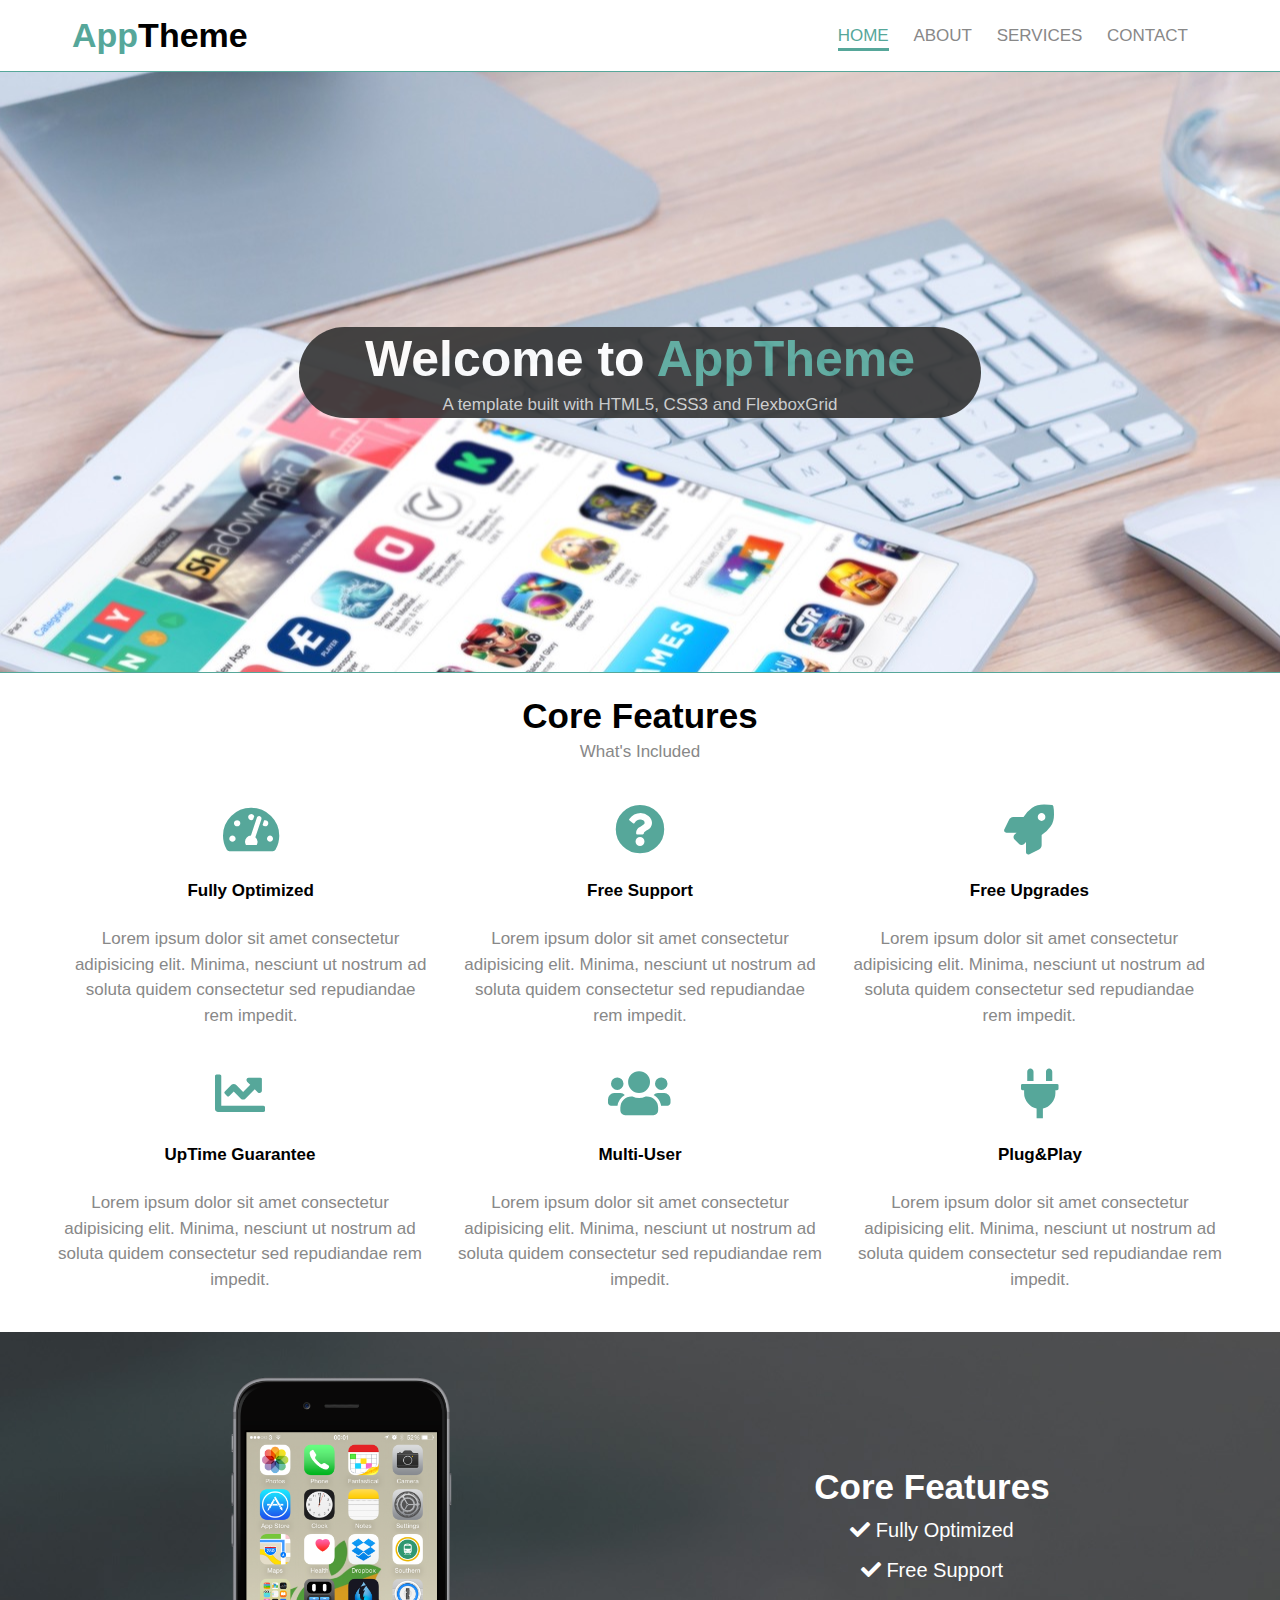
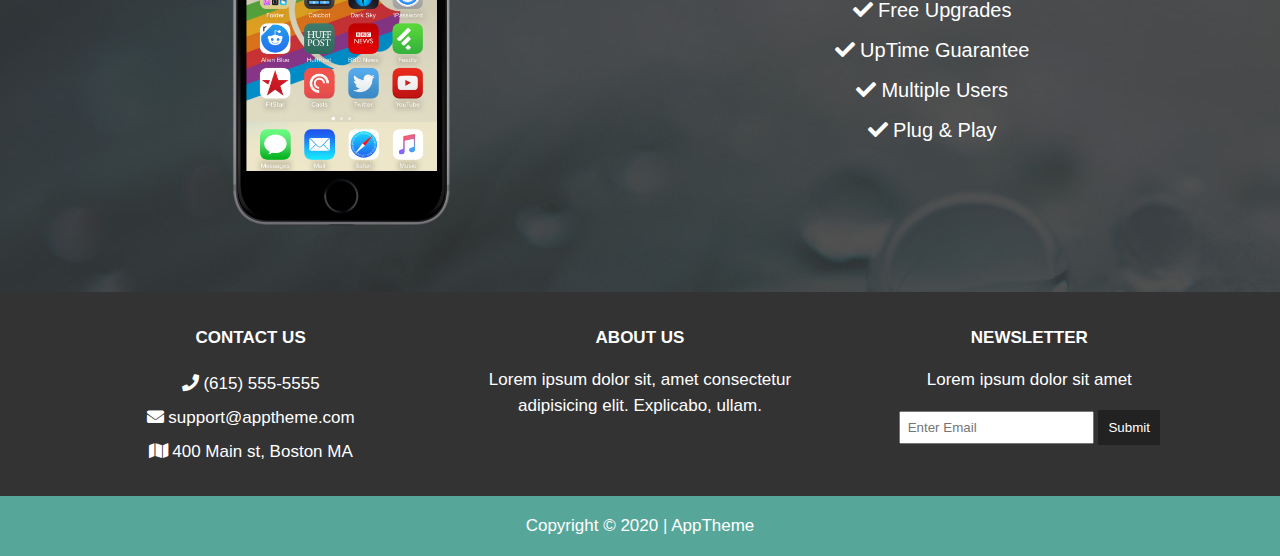
<file: index.html>
<!DOCTYPE html>
<html lang="en">

<head>
    <meta charset="UTF-8">
    <meta name="viewport" content="width=device-width, initial-scale=1.0">
    <title>AppTheme</title>
    <link rel="stylesheet" href="./css/flexboxgrid.css">
    <link rel="stylesheet" href="./css/all.css"> <!-- font awesome styles-->
    <link rel="stylesheet" href="./css/style.css">
</head>

<body>
    <!-- HEADER  -->
    <header id="main-header">
        <div class="container">
            <div class="row end-sm end-md end-lg center-xs middle-xs middle-sm middle-md middle-lg">
                <div class="col-xs-12 col-sm-2 col-md-2 col-lg-2">
                    <h1><span class="primary-text">App</span>Theme</h1>
                </div>
                <div class="col-xs-12 col-sm-10 col-md-10 col-lg-10">
                    <nav id="navbar">
                        <ul>
                            <li class="current"><a href="index.html">Home</a></li>
                            <li><a href="about.html">About</a></li>
                            <li><a href="services.html">Services</a></li>
                            <li><a href="contact.html">Contact</a></li>
                        </ul>
                    </nav>
                </div>
            </div>
        </div>
    </header>

    <!-- SHOWCASE -->
    <section id="showcase">
        <div class="container">
            <div class="row center-xs center-sm center-md center-lg middle-xs middle-sm middle-md middle-lg">
                <div class="col-xs-10 col-sm-10 col-md-10 col-lg-7 showcase-content">
                    <h1>Welcome to <span class="primary-text">AppTheme</span></h1>
                    <p>A template built with HTML5, CSS3 and FlexboxGrid</p>
                </div>
            </div>
        </div>
    </section>

    <!-- FEATURES -->
    <section id="features">
        <div class="container">
            <div class="row center-xs center-sm center-md center-lg">
                <div class="col-xs-12 col-sm-12 col-md-12 col-lg-12">
                    <h2>Core Features</h2>
                    <p>What's Included</p>
                    <!-- ICON Row -1 -->
                    <div class="row center-xs center-sm center-md center-lg">
                        <div class="col-xs-12 col-sm-4 col-md-4 col-lg-4">
                            <!-- <i class="fas fa-dashboard"></i><br> -->
                            <i class="fas fa-tachometer-alt"></i><br>
                            <h4>Fully Optimized</h4>
                            <p>Lorem ipsum dolor sit amet consectetur adipisicing elit. Minima, nesciunt ut nostrum ad
                                soluta quidem consectetur sed repudiandae rem impedit.</p>
                        </div>
                        <div class="col-xs-12 col-sm-4 col-md-4 col-lg-4">
                            <i class="fas fa-question-circle"></i>
                            <h4>Free Support</h4>
                            <p>Lorem ipsum dolor sit amet consectetur adipisicing elit. Minima, nesciunt ut nostrum ad
                                soluta quidem consectetur sed repudiandae rem impedit.</p>
                        </div>
                        <div class="col-xs-12 col-sm-4 col-md-4 col-lg-4">
                            <i class="fas fa-rocket"></i>
                            <h4>Free Upgrades</h4>
                            <p>Lorem ipsum dolor sit amet consectetur adipisicing elit. Minima, nesciunt ut nostrum ad
                                soluta quidem consectetur sed repudiandae rem impedit.</p>
                        </div>
                        <!-- ICON Row-2 -->
                        <div class="row center-xs center-sm center-md center-lg">
                            <div class="col-xs-12 col-sm-4 col-md-4 col-lg-4">
                                <i class="fas fa-chart-line"></i>
                                <h4>UpTime Guarantee</h4>
                                <p>Lorem ipsum dolor sit amet consectetur adipisicing elit. Minima, nesciunt ut nostrum
                                    ad soluta quidem consectetur sed repudiandae rem impedit.</p>
                            </div>
                            <div class="col-xs-12 col-sm-4 col-md-4 col-lg-4">
                                <i class="fas fa-users"></i>
                                <h4>Multi-User</h4>
                                <p>Lorem ipsum dolor sit amet consectetur adipisicing elit. Minima, nesciunt ut nostrum
                                    ad soluta quidem consectetur sed repudiandae rem impedit.</p>
                            </div>
                            <div class="col-xs-12 col-sm-4 col-md-4 col-lg-4">
                                <i class="fas fa-plug"></i>
                                <h4>Plug&Play</h4>
                                <p>Lorem ipsum dolor sit amet consectetur adipisicing elit. Minima, nesciunt ut nostrum
                                    ad soluta quidem consectetur sed repudiandae rem impedit.</p>
                            </div>
                        </div>
                    </div>
                </div>
            </div>
        </div>
    </section>

    <!-- INFO SECTION -->
    <section id="info">
        <div class="container">
            <div class="row center-xs center-sm center-md center-lg middle-xs middle-sm middle-md middle-lg">
                <div class="col-xs-12 col-sm-6 col-md-6 col-lg-6">
                    <img src="./images/iphone.png" alt="iphone">
                </div>
                <div class="col-xs-12 col-sm-6 col-md-6 col-lg-6">
                    <h2>Core Features</h2>
                    <li><i class="fas fa-check"></i> Fully Optimized</li>
                    <li><i class="fas fa-check"></i> Free Support</li>
                    <li><i class="fas fa-check"></i> Free Upgrades</li>
                    <li><i class="fas fa-check"></i> UpTime Guarantee</li>
                    <li><i class="fas fa-check"></i> Multiple Users</li>
                    <li><i class="fas fa-check"></i> Plug & Play</li>
                </div>
            </div>
        </div>
    </section>

    <!-- COMPANY -->
    <section id="company">
        <div class="container">
            <div class="row center-xs center-sm center-md center-lg">
                <div class="col-xs-12 col-sm-4 col-md-4 col-lg-4">
                    <h4>Contact US</h4>
                    <ul>
                        <li><i class="fas fa-phone"></i> (615) 555-5555</li>
                        <li><i class="fas fa-envelope"></i> support@apptheme.com</li>
                        <li><i class="fas fa-map"></i> 400 Main st, Boston MA</li>
                    </ul>
                </div>
                <div class="col-xs-12 col-sm-4 col-md-4 col-lg-4">
                    <h4>About Us</h4>
                    <p>Lorem ipsum dolor sit, amet consectetur adipisicing elit. Explicabo, ullam.</p>
                </div>
                <div class="col-xs-12 col-sm-4 col-md-4 col-lg-4">
                    <h4>Newsletter</h4>
                    <p>Lorem ipsum dolor sit amet</p>
                    <form>
                        <input type="email" name="email" placeholder="Enter Email">
                        <button type="submit" name="button">Submit</button>
                    </form>
                </div>
            </div>
        </div>
    </section>

    <!-- FOOTER -->
    <footer id="main-footer">
        <div class="container">
            <div class="row center-xs center-sm center-md center-lg">
                <div class="col-xs-12 col-sm-12 col-md-12 col-lg-12">
                    <p>Copyright &copy; 2020 | AppTheme</p>
                </div>
            </div>
        </div>
    </footer>
</body>

</html>
</file>
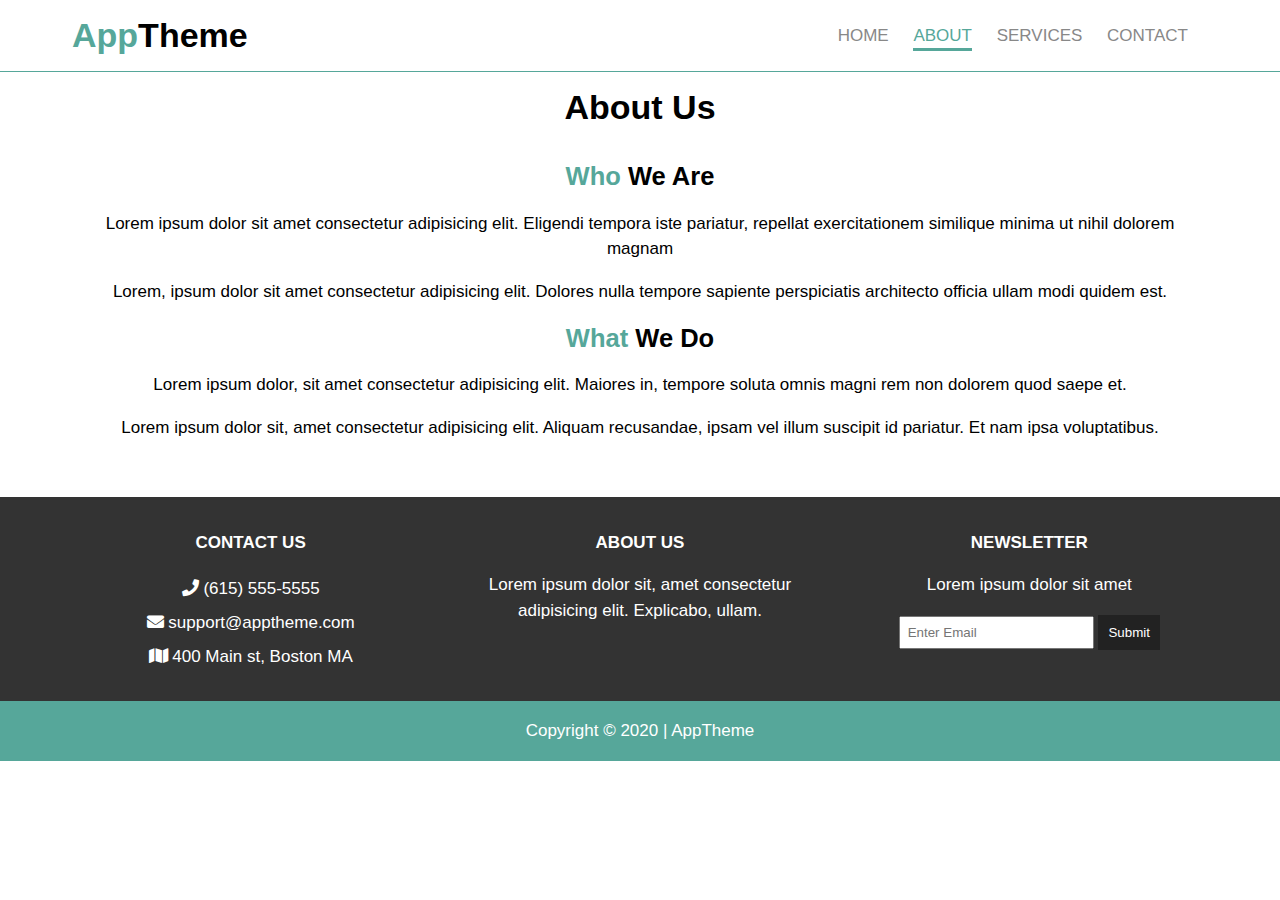
<file: about.html>
<!DOCTYPE html>
<html lang="en">

<head>
    <meta charset="UTF-8">
    <meta name="viewport" content="width=device-width, initial-scale=1.0">
    <title>AppTheme | About</title>
    <link rel="stylesheet" href="./css/flexboxgrid.css">
    <link rel="stylesheet" href="./css/all.css"> <!-- font awesome styles-->
    <link rel="stylesheet" href="./css/style.css">
</head>

<body>
    <!-- HEADER  -->
    <header id="main-header">
        <div class="container">
            <div class="row end-sm end-md end-lg middle-xs middle-sm middle-md middle-lg">
                <div class="col-xs-12 col-sm-2 col-md-2 col-lg-2">
                    <h1><span class="primary-text">App</span>Theme</h1>
                </div>
                <div class="col-xs-12 col-sm-10 col-md-10 col-lg-10">
                    <nav id="navbar">
                        <ul>
                            <li><a href="index.html">Home</a></li>
                            <li class="current"><a href="about.html">About</a></li>
                            <li><a href="services.html">Services</a></li>
                            <li><a href="contact.html">Contact</a></li>
                        </ul>
                    </nav>
                </div>
            </div>
        </div>
    </header>
  
   <!-- SUB HEADER -->
    <section id="subheader">
        <div class="container">
            <div class="row center-xs center-sm center-md center-lg">
                <div class="col-xs-12 col-sm-12 col-md-12 col-lg-12">
                    <h1>About Us</h1>
                </div>
            </div>
        </div>
    </section>

    <!-- MAIN PAGE -->
    <section id="page" class="about">
        <div class="container">
            <div class="row center-xs center-sm center-md center-lg">
                <div class="col-xs-12 col-sm-12 col-md-12 col-lg-12">
                    <h2><span class="primary-text">Who</span> We Are</h2>
                    <p>Lorem ipsum dolor sit amet consectetur adipisicing elit. Eligendi tempora iste pariatur, repellat exercitationem similique minima ut nihil dolorem magnam</p>
                    <p>Lorem, ipsum dolor sit amet consectetur adipisicing elit. Dolores nulla tempore sapiente perspiciatis architecto officia ullam modi quidem est.</p>
                    <h2><span class="primary-text">What</span> We Do</h2>
                    <p>Lorem ipsum dolor, sit amet consectetur adipisicing elit. Maiores in, tempore soluta omnis magni rem non dolorem quod saepe et.</p>
                    <p>Lorem ipsum dolor sit, amet consectetur adipisicing elit. Aliquam recusandae, ipsam vel illum suscipit id pariatur. Et nam ipsa voluptatibus.</p>
                </div>
            </div>
        </div>
    </section>



    <!-- COMPANY -->
    <section id="company">
        <div class="container">
            <div class="row center-xs center-sm center-md center-lg">
                <div class="col-xs-12 col-sm-4 col-md-4 col-lg-4">
                    <h4>Contact US</h4>
                    <ul>
                        <li><i class="fas fa-phone"></i> (615) 555-5555</li>
                        <li><i class="fas fa-envelope"></i> support@apptheme.com</li>
                        <li><i class="fas fa-map"></i> 400 Main st, Boston MA</li>
                    </ul>
                </div>
                <div class="col-xs-12 col-sm-4 col-md-4 col-lg-4">
                    <h4>About Us</h4>
                    <p>Lorem ipsum dolor sit, amet consectetur adipisicing elit. Explicabo, ullam.</p>
                </div>
                <div class="col-xs-12 col-sm-4 col-md-4 col-lg-4">
                    <h4>Newsletter</h4>
                    <p>Lorem ipsum dolor sit amet</p>
                    <form>
                        <input type="email" name="email" placeholder="Enter Email">
                        <button type="submit" name="button">Submit</button>
                    </form>
                </div>
            </div>
        </div>
    </section>

    <!-- FOOTER -->
    <footer id="main-footer">
        <div class="container">
            <div class="row center-xs center-sm center-md center-lg">
                <div class="col-xs-12 col-sm-12 col-md-12 col-lg-12">
                    <p>Copyright &copy; 2020 | AppTheme</p>
                </div>
            </div>
        </div>
    </footer>
</body>

</html>
</file>
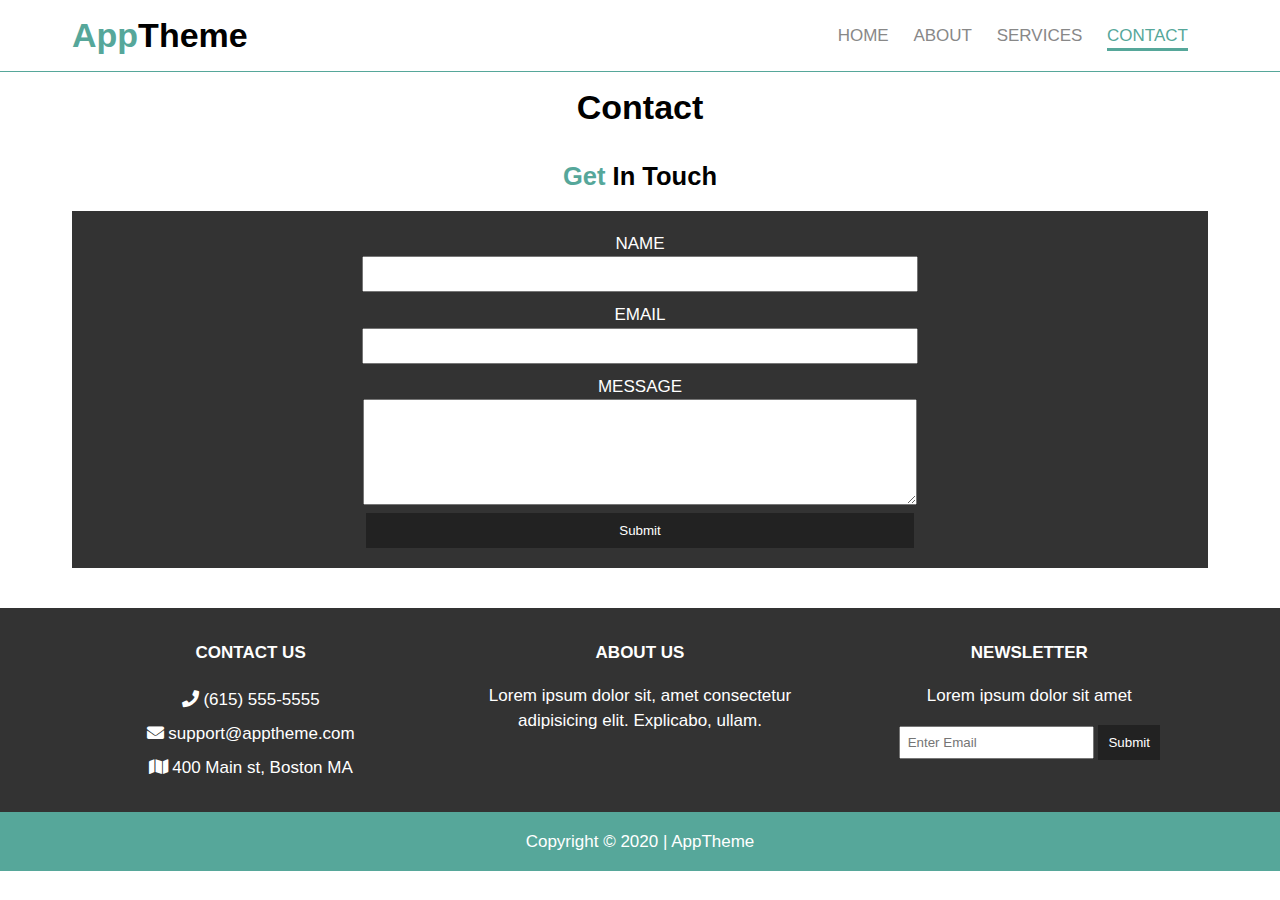
<file: contact.html>
<!DOCTYPE html>
<html lang="en">

<head>
    <meta charset="UTF-8">
    <meta name="viewport" content="width=device-width, initial-scale=1.0">
    <title>AppTheme | Contact</title>
    <link rel="stylesheet" href="./css/flexboxgrid.css">
    <link rel="stylesheet" href="./css/all.css"> <!-- font awesome styles-->
    <link rel="stylesheet" href="./css/style.css">
</head>

<body>
    <!-- HEADER  -->
    <header id="main-header">
        <div class="container">
            <div class="row end-sm end-md end-lg middle-xs middle-sm middle-md middle-lg">
                <div class="col-xs-12 col-sm-2 col-md-2 col-lg-2">
                    <h1><span class="primary-text">App</span>Theme</h1>
                </div>
                <div class="col-xs-12 col-sm-10 col-md-10 col-lg-10">
                    <nav id="navbar">
                        <ul>
                            <li><a href="index.html">Home</a></li>
                            <li><a href="about.html">About</a></li>
                            <li><a href="services.html">Services</a></li>
                            <li class="current"><a href="contact.html">Contact</a></li>
                        </ul>
                    </nav>
                </div>
            </div>
        </div>
    </header>
  
   <!-- SUB HEADER -->
    <section id="subheader">
        <div class="container">
            <div class="row center-xs center-sm center-md center-lg">
                <div class="col-xs-12 col-sm-12 col-md-12 col-lg-12">
                    <h1>Contact</h1>
                </div>
            </div>
        </div>
    </section>

    <!-- MAIN PAGE -->
    <section id="page" class="contact">
        <div class="container">
            <div class="row center-xs center-sm center-md center-lg">
                <div class="col-xs-12 col-sm-12 col-md-12 col-lg-12">
                    <h2><span class="primary-text">Get</span> In Touch</h2>
                    <form>
                        <div>
                            <label for="name">Name</label><br>
                            <input type="text" name="name">
                        </div>
                        <div>
                            <label for="email">Email</label><br>
                            <input type="email" name="email">
                        </div>
                        <div>
                            <label for="message">Message</label><br>
                            <textarea name="message" id="message" cols="30" rows="10"></textarea>
                        </div>
                        <button type="submit" name="button">Submit</button>
                    </form>
                </div>
            </div>
        </div>
    </section>



    <!-- COMPANY -->
    <section id="company">
        <div class="container">
            <div class="row center-xs center-sm center-md center-lg">
                <div class="col-xs-12 col-sm-4 col-md-4 col-lg-4">
                    <h4>Contact US</h4>
                    <ul>
                        <li><i class="fas fa-phone"></i> (615) 555-5555</li>
                        <li><i class="fas fa-envelope"></i> support@apptheme.com</li>
                        <li><i class="fas fa-map"></i> 400 Main st, Boston MA</li>
                    </ul>
                </div>
                <div class="col-xs-12 col-sm-4 col-md-4 col-lg-4">
                    <h4>About Us</h4>
                    <p>Lorem ipsum dolor sit, amet consectetur adipisicing elit. Explicabo, ullam.</p>
                </div>
                <div class="col-xs-12 col-sm-4 col-md-4 col-lg-4">
                    <h4>Newsletter</h4>
                    <p>Lorem ipsum dolor sit amet</p>
                    <form>
                        <input type="email" name="email" placeholder="Enter Email">
                        <button type="submit" name="button">Submit</button>
                    </form>
                </div>
            </div>
        </div>
    </section>

    <!-- FOOTER -->
    <footer id="main-footer">
        <div class="container">
            <div class="row center-xs center-sm center-md center-lg">
                <div class="col-xs-12 col-sm-12 col-md-12 col-lg-12">
                    <p>Copyright &copy; 2020 | AppTheme</p>
                </div>
            </div>
        </div>
    </footer>
</body>

</html>
</file>
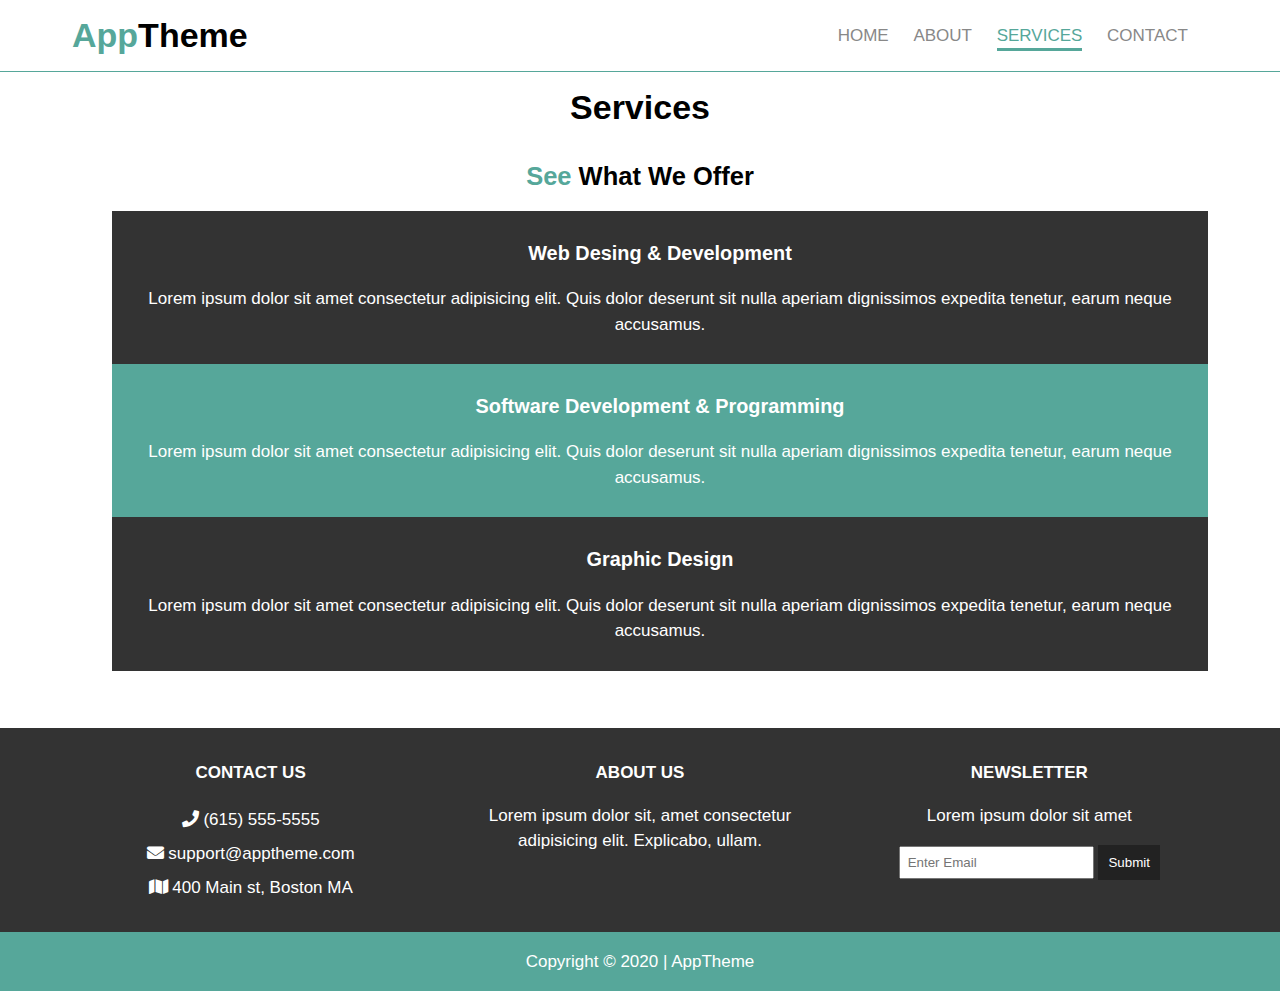
<file: services.html>
<!DOCTYPE html>
<html lang="en">

<head>
    <meta charset="UTF-8">
    <meta name="viewport" content="width=device-width, initial-scale=1.0">
    <title>AppTheme | Services</title>
    <link rel="stylesheet" href="./css/flexboxgrid.css">
    <link rel="stylesheet" href="./css/all.css"> <!-- font awesome styles-->
    <link rel="stylesheet" href="./css/style.css">
</head>

<body>
    <!-- HEADER  -->
    <header id="main-header">
        <div class="container">
            <div class="row end-sm end-md end-lg middle-xs middle-sm middle-md middle-lg">
                <div class="col-xs-12 col-sm-2 col-md-2 col-lg-2">
                    <h1><span class="primary-text">App</span>Theme</h1>
                </div>
                <div class="col-xs-12 col-sm-10 col-md-10 col-lg-10">
                    <nav id="navbar">
                        <ul>
                            <li><a href="index.html">Home</a></li>
                            <li><a href="about.html">About</a></li>
                            <li class="current"><a href="services.html">Services</a></li>
                            <li><a href="contact.html">Contact</a></li>
                        </ul>
                    </nav>
                </div>
            </div>
        </div>
    </header>
  
   <!-- SUB HEADER -->
    <section id="subheader">
        <div class="container">
            <div class="row center-xs center-sm center-md center-lg">
                <div class="col-xs-12 col-sm-12 col-md-12 col-lg-12">
                    <h1>Services</h1>
                </div>
            </div>
        </div>
    </section>

    <!-- MAIN PAGE -->
    <section id="page" class="services">
        <div class="container">
            <div class="row center-xs center-sm center-md center-lg">
                <div class="col-xs-12 col-sm-12 col-md-12 col-lg-12">
                    <h2><span class="primary-text">See</span> What We Offer</h2>
                    <ul>
                        <li>
                            <h3>Web Desing & Development</h3>
                            <p>Lorem ipsum dolor sit amet consectetur adipisicing elit. Quis dolor deserunt sit nulla aperiam dignissimos expedita tenetur, earum neque accusamus.</p>
                        </li>
                        <li>
                            <h3>Software Development & Programming</h3>
                            <p>Lorem ipsum dolor sit amet consectetur adipisicing elit. Quis dolor deserunt sit nulla aperiam dignissimos expedita tenetur, earum neque accusamus.</p>
                        </li>
                        <li>
                            <h3>Graphic Design</h3>
                            <p>Lorem ipsum dolor sit amet consectetur adipisicing elit. Quis dolor deserunt sit nulla aperiam dignissimos expedita tenetur, earum neque accusamus.</p>
                        </li>
                    </ul>
                </div>
            </div>
        </div>
    </section>



    <!-- COMPANY -->
    <section id="company">
        <div class="container">
            <div class="row center-xs center-sm center-md center-lg">
                <div class="col-xs-12 col-sm-4 col-md-4 col-lg-4">
                    <h4>Contact US</h4>
                    <ul>
                        <li><i class="fas fa-phone"></i> (615) 555-5555</li>
                        <li><i class="fas fa-envelope"></i> support@apptheme.com</li>
                        <li><i class="fas fa-map"></i> 400 Main st, Boston MA</li>
                    </ul>
                </div>
                <div class="col-xs-12 col-sm-4 col-md-4 col-lg-4">
                    <h4>About Us</h4>
                    <p>Lorem ipsum dolor sit, amet consectetur adipisicing elit. Explicabo, ullam.</p>
                </div>
                <div class="col-xs-12 col-sm-4 col-md-4 col-lg-4">
                    <h4>Newsletter</h4>
                    <p>Lorem ipsum dolor sit amet</p>
                    <form>
                        <input type="email" name="email" placeholder="Enter Email">
                        <button type="submit" name="button">Submit</button>
                    </form>
                </div>
            </div>
        </div>
    </section>

    <!-- FOOTER -->
    <footer id="main-footer">
        <div class="container">
            <div class="row center-xs center-sm center-md center-lg">
                <div class="col-xs-12 col-sm-12 col-md-12 col-lg-12">
                    <p>Copyright &copy; 2020 | AppTheme</p>
                </div>
            </div>
        </div>
    </footer>
</body>

</html>
</file>
<file: css/flexboxgrid.css>
/* Uncomment and set these variables to customize the grid. */

.container-fluid {
  margin-right: auto;
  margin-left: auto;
  padding-right: 2rem;
  padding-left: 2rem;
}

.row {
  box-sizing: border-box;
  display: -ms-flexbox;
  display: -webkit-box;
  display: flex;
  -ms-flex: 0 1 auto;
  -webkit-box-flex: 0;
  flex: 0 1 auto;
  -ms-flex-direction: row;
  -webkit-box-orient: horizontal;
  -webkit-box-direction: normal;
  flex-direction: row;
  -ms-flex-wrap: wrap;
  flex-wrap: wrap;
  margin-right: -1rem;
  margin-left: -1rem;
}

.row.reverse {
  -ms-flex-direction: row-reverse;
  -webkit-box-orient: horizontal;
  -webkit-box-direction: reverse;
  flex-direction: row-reverse;
}

.col.reverse {
  -ms-flex-direction: column-reverse;
  -webkit-box-orient: vertical;
  -webkit-box-direction: reverse;
  flex-direction: column-reverse;
}

.col-xs,
.col-xs-1,
.col-xs-2,
.col-xs-3,
.col-xs-4,
.col-xs-5,
.col-xs-6,
.col-xs-7,
.col-xs-8,
.col-xs-9,
.col-xs-10,
.col-xs-11,
.col-xs-12 {
  box-sizing: border-box;
  -ms-flex: 0 0 auto;
  -webkit-box-flex: 0;
  flex: 0 0 auto;
  padding-right: 1rem;
  padding-left: 1rem;
}

.col-xs {
  -webkit-flex-grow: 1;
  -ms-flex-positive: 1;
  -webkit-box-flex: 1;
  flex-grow: 1;
  -ms-flex-preferred-size: 0;
  flex-basis: 0;
  max-width: 100%;
}

.col-xs-1 {
  -ms-flex-preferred-size: 8.333%;
  flex-basis: 8.333%;
  max-width: 8.333%;
}

.col-xs-2 {
  -ms-flex-preferred-size: 16.667%;
  flex-basis: 16.667%;
  max-width: 16.667%;
}

.col-xs-3 {
  -ms-flex-preferred-size: 25%;
  flex-basis: 25%;
  max-width: 25%;
}

.col-xs-4 {
  -ms-flex-preferred-size: 33.333%;
  flex-basis: 33.333%;
  max-width: 33.333%;
}

.col-xs-5 {
  -ms-flex-preferred-size: 41.667%;
  flex-basis: 41.667%;
  max-width: 41.667%;
}

.col-xs-6 {
  -ms-flex-preferred-size: 50%;
  flex-basis: 50%;
  max-width: 50%;
}

.col-xs-7 {
  -ms-flex-preferred-size: 58.333%;
  flex-basis: 58.333%;
  max-width: 58.333%;
}

.col-xs-8 {
  -ms-flex-preferred-size: 66.667%;
  flex-basis: 66.667%;
  max-width: 66.667%;
}

.col-xs-9 {
  -ms-flex-preferred-size: 75%;
  flex-basis: 75%;
  max-width: 75%;
}

.col-xs-10 {
  -ms-flex-preferred-size: 83.333%;
  flex-basis: 83.333%;
  max-width: 83.333%;
}

.col-xs-11 {
  -ms-flex-preferred-size: 91.667%;
  flex-basis: 91.667%;
  max-width: 91.667%;
}

.col-xs-12 {
  -ms-flex-preferred-size: 100%;
  flex-basis: 100%;
  max-width: 100%;
}

.col-xs-offset-1 {
  margin-left: 8.333%;
}

.col-xs-offset-2 {
  margin-left: 16.667%;
}

.col-xs-offset-3 {
  margin-left: 25%;
}

.col-xs-offset-4 {
  margin-left: 33.333%;
}

.col-xs-offset-5 {
  margin-left: 41.667%;
}

.col-xs-offset-6 {
  margin-left: 50%;
}

.col-xs-offset-7 {
  margin-left: 58.333%;
}

.col-xs-offset-8 {
  margin-left: 66.667%;
}

.col-xs-offset-9 {
  margin-left: 75%;
}

.col-xs-offset-10 {
  margin-left: 83.333%;
}

.col-xs-offset-11 {
  margin-left: 91.667%;
}

.start-xs {
  -ms-flex-pack: start;
  -webkit-box-pack: start;
  justify-content: flex-start;
  text-align: start;
}

.center-xs {
  -ms-flex-pack: center;
  -webkit-box-pack: center;
  justify-content: center;
  text-align: center;
}

.end-xs {
  -ms-flex-pack: end;
  -webkit-box-pack: end;
  justify-content: flex-end;
  text-align: end;
}

.top-xs {
  -ms-flex-align: start;
  -webkit-box-align: start;
  align-items: flex-start;
}

.middle-xs {
  -ms-flex-align: center;
  -webkit-box-align: center;
  align-items: center;
}

.bottom-xs {
  -ms-flex-align: end;
  -webkit-box-align: end;
  align-items: flex-end;
}

.around-xs {
  -ms-flex-pack: distribute;
  justify-content: space-around;
}

.between-xs {
  -ms-flex-pack: justify;
  -webkit-box-pack: justify;
  justify-content: space-between;
}

.first-xs {
  -ms-flex-order: -1;
  -webkit-box-ordinal-group: 0;
  order: -1;
}

.last-xs {
  -ms-flex-order: 1;
  -webkit-box-ordinal-group: 2;
  order: 1;
}

@media only screen and (min-width: 48em) {
  .container {
    width: 46rem;
  }

  .col-sm,
  .col-sm-1,
  .col-sm-2,
  .col-sm-3,
  .col-sm-4,
  .col-sm-5,
  .col-sm-6,
  .col-sm-7,
  .col-sm-8,
  .col-sm-9,
  .col-sm-10,
  .col-sm-11,
  .col-sm-12 {
    box-sizing: border-box;
    -ms-flex: 0 0 auto;
    -webkit-box-flex: 0;
    flex: 0 0 auto;
    padding-right: 1rem;
    padding-left: 1rem;
  }

  .col-sm {
    -webkit-flex-grow: 1;
    -ms-flex-positive: 1;
    -webkit-box-flex: 1;
    flex-grow: 1;
    -ms-flex-preferred-size: 0;
    flex-basis: 0;
    max-width: 100%;
  }

  .col-sm-1 {
    -ms-flex-preferred-size: 8.333%;
    flex-basis: 8.333%;
    max-width: 8.333%;
  }

  .col-sm-2 {
    -ms-flex-preferred-size: 16.667%;
    flex-basis: 16.667%;
    max-width: 16.667%;
  }

  .col-sm-3 {
    -ms-flex-preferred-size: 25%;
    flex-basis: 25%;
    max-width: 25%;
  }

  .col-sm-4 {
    -ms-flex-preferred-size: 33.333%;
    flex-basis: 33.333%;
    max-width: 33.333%;
  }

  .col-sm-5 {
    -ms-flex-preferred-size: 41.667%;
    flex-basis: 41.667%;
    max-width: 41.667%;
  }

  .col-sm-6 {
    -ms-flex-preferred-size: 50%;
    flex-basis: 50%;
    max-width: 50%;
  }

  .col-sm-7 {
    -ms-flex-preferred-size: 58.333%;
    flex-basis: 58.333%;
    max-width: 58.333%;
  }

  .col-sm-8 {
    -ms-flex-preferred-size: 66.667%;
    flex-basis: 66.667%;
    max-width: 66.667%;
  }

  .col-sm-9 {
    -ms-flex-preferred-size: 75%;
    flex-basis: 75%;
    max-width: 75%;
  }

  .col-sm-10 {
    -ms-flex-preferred-size: 83.333%;
    flex-basis: 83.333%;
    max-width: 83.333%;
  }

  .col-sm-11 {
    -ms-flex-preferred-size: 91.667%;
    flex-basis: 91.667%;
    max-width: 91.667%;
  }

  .col-sm-12 {
    -ms-flex-preferred-size: 100%;
    flex-basis: 100%;
    max-width: 100%;
  }

  .col-sm-offset-1 {
    margin-left: 8.333%;
  }

  .col-sm-offset-2 {
    margin-left: 16.667%;
  }

  .col-sm-offset-3 {
    margin-left: 25%;
  }

  .col-sm-offset-4 {
    margin-left: 33.333%;
  }

  .col-sm-offset-5 {
    margin-left: 41.667%;
  }

  .col-sm-offset-6 {
    margin-left: 50%;
  }

  .col-sm-offset-7 {
    margin-left: 58.333%;
  }

  .col-sm-offset-8 {
    margin-left: 66.667%;
  }

  .col-sm-offset-9 {
    margin-left: 75%;
  }

  .col-sm-offset-10 {
    margin-left: 83.333%;
  }

  .col-sm-offset-11 {
    margin-left: 91.667%;
  }

  .start-sm {
    -ms-flex-pack: start;
    -webkit-box-pack: start;
    justify-content: flex-start;
    text-align: start;
  }

  .center-sm {
    -ms-flex-pack: center;
    -webkit-box-pack: center;
    justify-content: center;
    text-align: center;
  }

  .end-sm {
    -ms-flex-pack: end;
    -webkit-box-pack: end;
    justify-content: flex-end;
    text-align: end;
  }

  .top-sm {
    -ms-flex-align: start;
    -webkit-box-align: start;
    align-items: flex-start;
  }

  .middle-sm {
    -ms-flex-align: center;
    -webkit-box-align: center;
    align-items: center;
  }

  .bottom-sm {
    -ms-flex-align: end;
    -webkit-box-align: end;
    align-items: flex-end;
  }

  .around-sm {
    -ms-flex-pack: distribute;
    justify-content: space-around;
  }

  .between-sm {
    -ms-flex-pack: justify;
    -webkit-box-pack: justify;
    justify-content: space-between;
  }

  .first-sm {
    -ms-flex-order: -1;
    -webkit-box-ordinal-group: 0;
    order: -1;
  }

  .last-sm {
    -ms-flex-order: 1;
    -webkit-box-ordinal-group: 2;
    order: 1;
  }
}

@media only screen and (min-width: 62em) {
  .container {
    width: 61rem;
  }

  .col-md,
  .col-md-1,
  .col-md-2,
  .col-md-3,
  .col-md-4,
  .col-md-5,
  .col-md-6,
  .col-md-7,
  .col-md-8,
  .col-md-9,
  .col-md-10,
  .col-md-11,
  .col-md-12 {
    box-sizing: border-box;
    -ms-flex: 0 0 auto;
    -webkit-box-flex: 0;
    flex: 0 0 auto;
    padding-right: 1rem;
    padding-left: 1rem;
  }

  .col-md {
    -webkit-flex-grow: 1;
    -ms-flex-positive: 1;
    -webkit-box-flex: 1;
    flex-grow: 1;
    -ms-flex-preferred-size: 0;
    flex-basis: 0;
    max-width: 100%;
  }

  .col-md-1 {
    -ms-flex-preferred-size: 8.333%;
    flex-basis: 8.333%;
    max-width: 8.333%;
  }

  .col-md-2 {
    -ms-flex-preferred-size: 16.667%;
    flex-basis: 16.667%;
    max-width: 16.667%;
  }

  .col-md-3 {
    -ms-flex-preferred-size: 25%;
    flex-basis: 25%;
    max-width: 25%;
  }

  .col-md-4 {
    -ms-flex-preferred-size: 33.333%;
    flex-basis: 33.333%;
    max-width: 33.333%;
  }

  .col-md-5 {
    -ms-flex-preferred-size: 41.667%;
    flex-basis: 41.667%;
    max-width: 41.667%;
  }

  .col-md-6 {
    -ms-flex-preferred-size: 50%;
    flex-basis: 50%;
    max-width: 50%;
  }

  .col-md-7 {
    -ms-flex-preferred-size: 58.333%;
    flex-basis: 58.333%;
    max-width: 58.333%;
  }

  .col-md-8 {
    -ms-flex-preferred-size: 66.667%;
    flex-basis: 66.667%;
    max-width: 66.667%;
  }

  .col-md-9 {
    -ms-flex-preferred-size: 75%;
    flex-basis: 75%;
    max-width: 75%;
  }

  .col-md-10 {
    -ms-flex-preferred-size: 83.333%;
    flex-basis: 83.333%;
    max-width: 83.333%;
  }

  .col-md-11 {
    -ms-flex-preferred-size: 91.667%;
    flex-basis: 91.667%;
    max-width: 91.667%;
  }

  .col-md-12 {
    -ms-flex-preferred-size: 100%;
    flex-basis: 100%;
    max-width: 100%;
  }

  .col-md-offset-1 {
    margin-left: 8.333%;
  }

  .col-md-offset-2 {
    margin-left: 16.667%;
  }

  .col-md-offset-3 {
    margin-left: 25%;
  }

  .col-md-offset-4 {
    margin-left: 33.333%;
  }

  .col-md-offset-5 {
    margin-left: 41.667%;
  }

  .col-md-offset-6 {
    margin-left: 50%;
  }

  .col-md-offset-7 {
    margin-left: 58.333%;
  }

  .col-md-offset-8 {
    margin-left: 66.667%;
  }

  .col-md-offset-9 {
    margin-left: 75%;
  }

  .col-md-offset-10 {
    margin-left: 83.333%;
  }

  .col-md-offset-11 {
    margin-left: 91.667%;
  }

  .start-md {
    -ms-flex-pack: start;
    -webkit-box-pack: start;
    justify-content: flex-start;
    text-align: start;
  }

  .center-md {
    -ms-flex-pack: center;
    -webkit-box-pack: center;
    justify-content: center;
    text-align: center;
  }

  .end-md {
    -ms-flex-pack: end;
    -webkit-box-pack: end;
    justify-content: flex-end;
    text-align: end;
  }

  .top-md {
    -ms-flex-align: start;
    -webkit-box-align: start;
    align-items: flex-start;
  }

  .middle-md {
    -ms-flex-align: center;
    -webkit-box-align: center;
    align-items: center;
  }

  .bottom-md {
    -ms-flex-align: end;
    -webkit-box-align: end;
    align-items: flex-end;
  }

  .around-md {
    -ms-flex-pack: distribute;
    justify-content: space-around;
  }

  .between-md {
    -ms-flex-pack: justify;
    -webkit-box-pack: justify;
    justify-content: space-between;
  }

  .first-md {
    -ms-flex-order: -1;
    -webkit-box-ordinal-group: 0;
    order: -1;
  }

  .last-md {
    -ms-flex-order: 1;
    -webkit-box-ordinal-group: 2;
    order: 1;
  }
}

@media only screen and (min-width: 75em) {
  .container {
    width: 71rem;
  }

  .col-lg,
  .col-lg-1,
  .col-lg-2,
  .col-lg-3,
  .col-lg-4,
  .col-lg-5,
  .col-lg-6,
  .col-lg-7,
  .col-lg-8,
  .col-lg-9,
  .col-lg-10,
  .col-lg-11,
  .col-lg-12 {
    box-sizing: border-box;
    -ms-flex: 0 0 auto;
    -webkit-box-flex: 0;
    flex: 0 0 auto;
    padding-right: 1rem;
    padding-left: 1rem;
  }

  .col-lg {
    -webkit-flex-grow: 1;
    -ms-flex-positive: 1;
    -webkit-box-flex: 1;
    flex-grow: 1;
    -ms-flex-preferred-size: 0;
    flex-basis: 0;
    max-width: 100%;
  }

  .col-lg-1 {
    -ms-flex-preferred-size: 8.333%;
    flex-basis: 8.333%;
    max-width: 8.333%;
  }

  .col-lg-2 {
    -ms-flex-preferred-size: 16.667%;
    flex-basis: 16.667%;
    max-width: 16.667%;
  }

  .col-lg-3 {
    -ms-flex-preferred-size: 25%;
    flex-basis: 25%;
    max-width: 25%;
  }

  .col-lg-4 {
    -ms-flex-preferred-size: 33.333%;
    flex-basis: 33.333%;
    max-width: 33.333%;
  }

  .col-lg-5 {
    -ms-flex-preferred-size: 41.667%;
    flex-basis: 41.667%;
    max-width: 41.667%;
  }

  .col-lg-6 {
    -ms-flex-preferred-size: 50%;
    flex-basis: 50%;
    max-width: 50%;
  }

  .col-lg-7 {
    -ms-flex-preferred-size: 58.333%;
    flex-basis: 58.333%;
    max-width: 58.333%;
  }

  .col-lg-8 {
    -ms-flex-preferred-size: 66.667%;
    flex-basis: 66.667%;
    max-width: 66.667%;
  }

  .col-lg-9 {
    -ms-flex-preferred-size: 75%;
    flex-basis: 75%;
    max-width: 75%;
  }

  .col-lg-10 {
    -ms-flex-preferred-size: 83.333%;
    flex-basis: 83.333%;
    max-width: 83.333%;
  }

  .col-lg-11 {
    -ms-flex-preferred-size: 91.667%;
    flex-basis: 91.667%;
    max-width: 91.667%;
  }

  .col-lg-12 {
    -ms-flex-preferred-size: 100%;
    flex-basis: 100%;
    max-width: 100%;
  }

  .col-lg-offset-1 {
    margin-left: 8.333%;
  }

  .col-lg-offset-2 {
    margin-left: 16.667%;
  }

  .col-lg-offset-3 {
    margin-left: 25%;
  }

  .col-lg-offset-4 {
    margin-left: 33.333%;
  }

  .col-lg-offset-5 {
    margin-left: 41.667%;
  }

  .col-lg-offset-6 {
    margin-left: 50%;
  }

  .col-lg-offset-7 {
    margin-left: 58.333%;
  }

  .col-lg-offset-8 {
    margin-left: 66.667%;
  }

  .col-lg-offset-9 {
    margin-left: 75%;
  }

  .col-lg-offset-10 {
    margin-left: 83.333%;
  }

  .col-lg-offset-11 {
    margin-left: 91.667%;
  }

  .start-lg {
    -ms-flex-pack: start;
    -webkit-box-pack: start;
    justify-content: flex-start;
    text-align: start;
  }

  .center-lg {
    -ms-flex-pack: center;
    -webkit-box-pack: center;
    justify-content: center;
    text-align: center;
  }

  .end-lg {
    -ms-flex-pack: end;
    -webkit-box-pack: end;
    justify-content: flex-end;
    text-align: end;
  }

  .top-lg {
    -ms-flex-align: start;
    -webkit-box-align: start;
    align-items: flex-start;
  }

  .middle-lg {
    -ms-flex-align: center;
    -webkit-box-align: center;
    align-items: center;
  }

  .bottom-lg {
    -ms-flex-align: end;
    -webkit-box-align: end;
    align-items: flex-end;
  }

  .around-lg {
    -ms-flex-pack: distribute;
    justify-content: space-around;
  }

  .between-lg {
    -ms-flex-pack: justify;
    -webkit-box-pack: justify;
    justify-content: space-between;
  }

  .first-lg {
    -ms-flex-order: -1;
    -webkit-box-ordinal-group: 0;
    order: -1;
  }

  .last-lg {
    -ms-flex-order: 1;
    -webkit-box-ordinal-group: 2;
    order: 1;
  }
}
</file>
<file: css/style.css>
body {
    font-family: 'Open-sans',sans-serif;
    font-size: 17px;
    line-height: 1.5em;
    margin:0;
    padding:0;
}

img {
    width:100%;
}
.container {
    margin: auto;
}

/* COMMON CLASSES */

.primary-text {
    color: #56a79a;
}

.primary-background {
    background: #56a79a;
}

/* HEADER */

#main-header {
    border-bottom:1px solid #56a79a;
}

/* NAVBAR */

#navbar {
    text-transform: uppercase;
}

#navbar li {
    display: inline;
    padding-right: 20px;
    list-style: none;
}

#navbar a {
    text-decoration: none;
    color: #888;
}

#navbar li.current a, #navbar a:hover {
    color: #56a79a;
    border-bottom: 3px solid #56a79a;
    padding-bottom: 3px;
}

/* SHOWCASE */

#showcase {
    background: url('../images/showcase.jpg') no-repeat center center;
    border-bottom: 1px solid #56a79a;
    margin-bottom: 30px;
}

#showcase .row {
    height: 600px;
}

#showcase h1 {
    font-size: 50px;
    margin:0;
    padding: 20px;
}

#showcase p {
    color:#ccc;
    margin:0;
}

#showcase .showcase-content {
    background: #333;
    color:#fff;
    border-radius:90px;
    opacity:0.9;
}

/* FEATURES */
#features h2 {
    font-size: 35px;
    margin:0;
    padding-bottom: 10px;
}

#features p {
    color:#888;
    margin:0;
    margin-bottom: 40px;
}

#features .fas {
    font-size: 50px;
    color: #56a79a;
}

/* INFO */

#info {
    background: url('../images/info-bg.jpg') no-repeat;
    color:#fff;
}

#info h2 {
    font-size: 35px;
    margin:0;
    padding-bottom: 10px;
}

#info ul {
    
    padding:0;
}

#info li{
    list-style: none;
    line-height: 2em;
    font-size: 20px;
}

/* COMPANY */

#company {
    background: #333;
    color: #fff;
    padding: 10px 0;
}

#company h4{
    text-transform: uppercase;
    margin-bottom: 0;
}

#company ul {
    padding:0;
    list-style: none;
    line-height: 2em;
}

#company input[type="text"]{
    padding:7px;
}

#company input[type="email"]{
    padding:7px;
}

#company button {
    background: #222;
    color:#fff;
    padding: 10px;
    border:0;
}

/* FOOTER */

#main-footer {
    background: #56a79a;
    color: #fff;
}

/* PAGE */

#page {
    margin-bottom: 40px;
}

/* SERVICES */

.services ul li {
    list-style: none;
    padding:10px;
}

.services ul li:nth-child(odd){
    background:#333;
    color:#fff;
}

.services ul li:nth-child(even){
    background:#56a79a;
    color:#fff;
}

/* CONTACT */

.contact form {
    background:#333;
    color:#fff;
    padding:20px;
}

.contact form input[type='text']{
    width: 50%;
    height:30px;
    margin-bottom: 10px;
}
.contact form input[type='email']{
    width: 50%;
    height:30px;
    margin-bottom: 10px;
}
.contact form textarea {
    width: 50%;
    height: 100px;
}

.contact form button {
    width: 50%;
    padding: 10px 0;
    border:0;
    background: #222;
    color: #fff;
}

.contact form label {
    text-transform: uppercase;
}


/* MEDIA QUERIES */

@media(max-width:800px){
    #showcase h1 {
        font-size:30px;
    }
}

@media(max-width:500px){
    #showcase .showcase-content {
        padding:40px 10px;
    }
}
</file>
